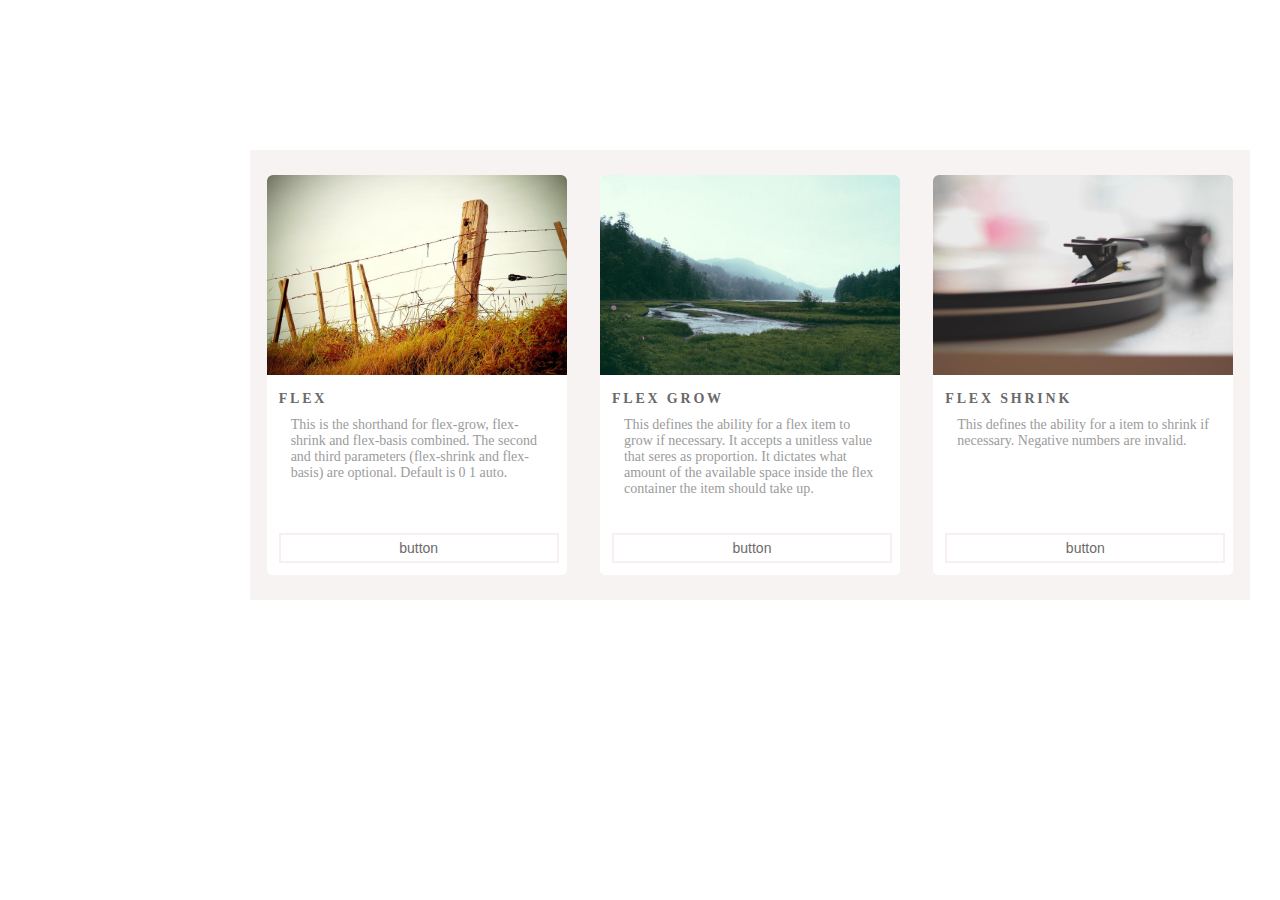
<file: ex1/index.html>
<!DOCTYPE html>
<html lang="en">
<head>
    <meta charset="UTF-8">
    <meta name="viewport" content="width=device-width, initial-scale=1.0">
    <title>Document</title>
    <link rel="stylesheet" href="style.css">
</head>
<body>
    <div class="box">
        <div class="container">
            <img class="img" src="./img/img1.jpg">
            <div class="content">
                <h2>FLEX</h2>
                <p class="content">
                    This is the shorthand for flex-grow, flex-shrink and flex-basis combined. The second and third parameters (flex-shrink and flex-basis) are optional. Default is 0 1 auto.
                </p>
                <button class="btn">button</button>
            </div>
        </div>

        <div class="container">
            <img class="img" src="./img/img2.jpg">
            <div class="content">
                <h2>FLEX GROW</h2>
                <p class="content">
                    This defines the ability for a flex item to grow if necessary. It accepts a unitless value that seres as proportion. It dictates what amount of the available space inside the flex container the item should take up.
                </p>
                <button class="btn">button</button>
            </div>
        </div>

        <div class="container">
            <img class="img" src="./img/img3.jpg">
            <div class="content">
                <h2>FLEX SHRINK</h2>
                <p class="content">
                    This defines the ability for a item to shrink if necessary. Negative numbers are invalid.
                </p>
                <button type="button" class="btn">button</button>
            </div>
        </div>
    </div>
    
</body>
</html>
</file>
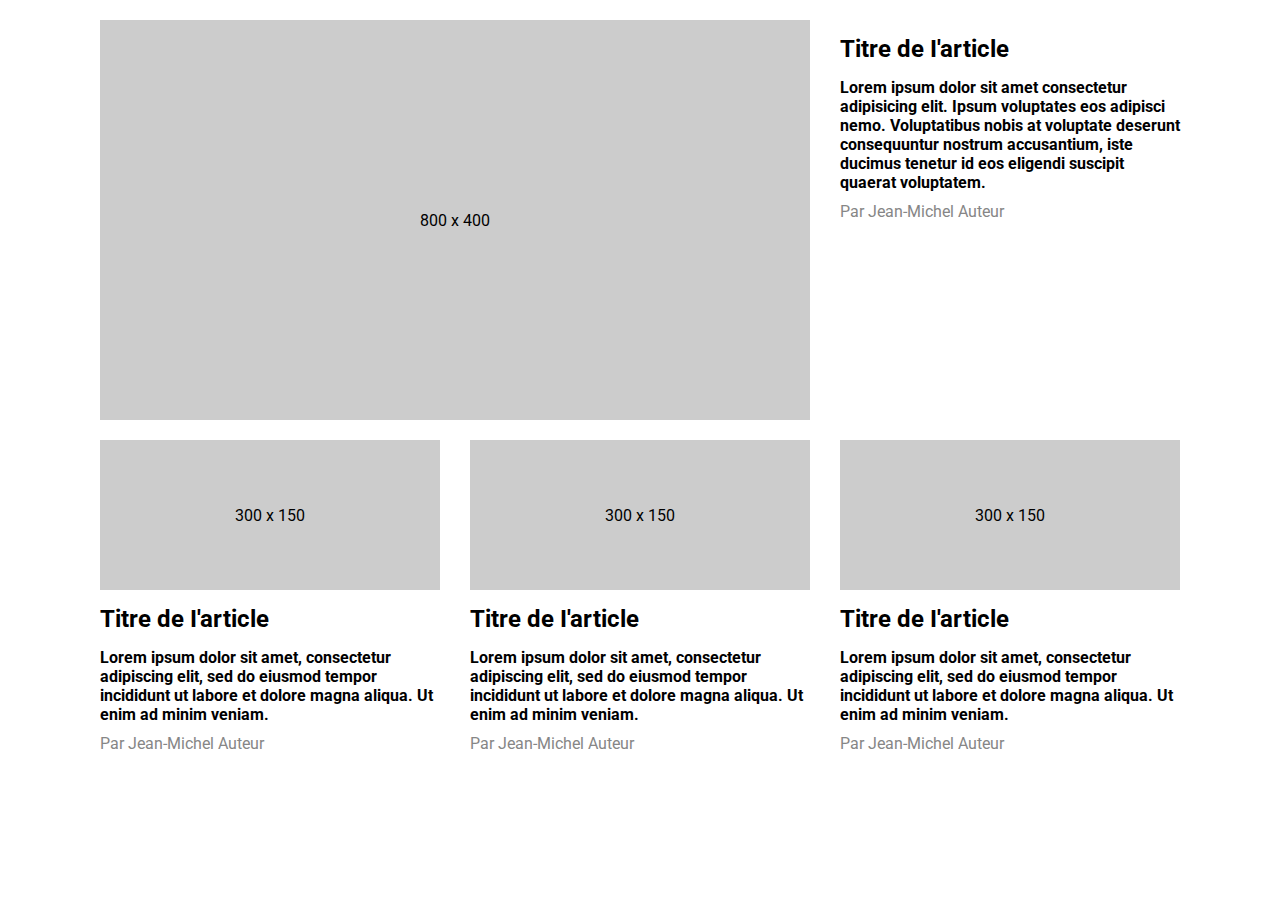
<file: ex2/index.html>
<!DOCTYPE html>
<html lang="en">
<head>
    <meta charset="UTF-8">
    <meta name="viewport" content="width=device-width, initial-scale=1.0">
    <link href="https://fonts.googleapis.com/css2?family=Roboto:wght@300;400;700&display=swap" rel="stylesheet">
    <link rel="stylesheet" href="style.css">
    <title>Document</title>
</head>
<body>
    <div class="container">
        <div class="banner">
          <div class="row">
            <div class="col-8 col-12">
              <div class="banner-img">
                <span>800 x 400</span>
              </div>
            </div>

            <div class="col-4 col-12">
              <div class="banner-body">
                <h5 class="banner-title">Titre de I'article</h5>
                <div class="bannere-text">Lorem ipsum dolor sit amet consectetur adipisicing elit. Ipsum voluptates eos adipisci nemo. Voluptatibus nobis at voluptate deserunt consequuntur nostrum accusantium, iste ducimus tenetur id eos eligendi suscipit quaerat voluptatem.</div>
                <a href="#" class="banner-author">Par Jean-Michel Auteur</a>
              </div>
            </div>
          </div>
        </div>

        <div class="row">
          <div class="col-4 col-12">
            <div class="card">
                <div class="card-img">
                    <span>300 x 150</span>
                </div>

                <div class="card-body">
                    <h5 class="card-title">Titre de I'article</h5>
                    <div class="card-text">Lorem ipsum dolor sit amet, consectetur adipiscing elit, sed do eiusmod tempor incididunt ut labore et dolore magna aliqua. Ut enim ad minim veniam.</div>
                    <a href="#" class="card-author">Par Jean-Michel Auteur</a>
                </div>
            </div>
          </div>

          <div class="col-4 col-12">
            <div class="card">
                <div class="card-img">
                    <span>300 x 150</span>
                </div>

                <div class="card-body">
                    <h5 class="card-title">Titre de I'article</h5>
                    <div class="card-text">Lorem ipsum dolor sit amet, consectetur adipiscing elit, sed do eiusmod tempor incididunt ut labore et dolore magna aliqua. Ut enim ad minim veniam.</div>
                    <a href="#" class="card-author">Par Jean-Michel Auteur</a>
                </div>
            </div>
          </div>

          <div class="col-4 col-12">
            <div class="card">
                <div class="card-img">
                    <span>300 x 150</span>
                </div>

                <div class="card-body">
                    <h5 class="card-title">Titre de I'article</h5>
                    <div class="card-text">Lorem ipsum dolor sit amet, consectetur adipiscing elit, sed do eiusmod tempor incididunt ut labore et dolore magna aliqua. Ut enim ad minim veniam.</div>
                    <a href="#" class="card-author">Par Jean-Michel Auteur</a>
                </div>
            </div>
          </div>
        </div>
      </div>
</body>
</html>
</file>
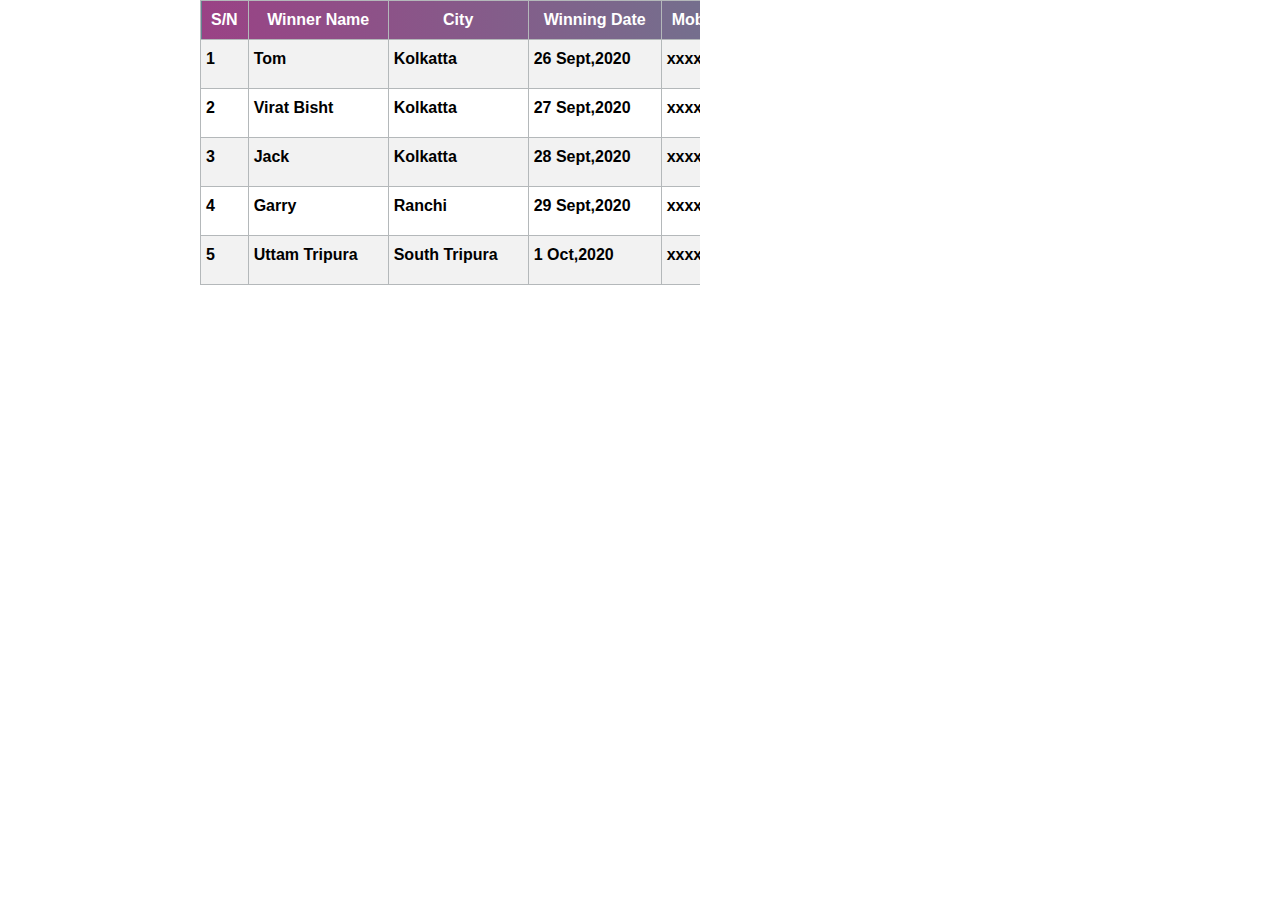
<file: ex1/table1.html>
<!DOCTYPE html>
<html lang="en">
<head>
    <meta charset="UTF-8">
    <meta name="viewport" content="width=device-width, initial-scale=1.0">
    <title>Document</title>
    <link rel="stylesheet" href="table1.css">
    <link rel="stylesheet" href="https://pro.fontawesome.com/releases/v5.10.0/css/all.css" integrity="sha384-AYmEC3Yw5cVb3ZcuHtOA93w35dYTsvhLPVnYs9eStHfGJvOvKxVfELGroGkvsg+p" crossorigin="anonymous"/>
</head>
<body>
    <div class="table" >
        <table>
            <tr class="table_overflow">
                <th>S/N</th>
                <th><i class="fas fa-user"></i> Winner Name</th>
                <th><i class="fas fa-map-marker-alt"></i> City</th>
                <th><i class="far fa-calendar"></i> Winning Date</th>
                <th><i class="fas fa-phone"></i> Mobile Number</th>
                <th><i class="fas fa-trophy"></i> Reward</th>
            </tr>
    
            <tr>
                <td>1</td>
                <td>Tom</td>
                <td>Kolkatta</td>
                <td>26 Sept,2020</td>
                <td>xxxxxx5288</td>  
                <td>Gold Coin<img class="rick" src="image/coin.png" alt= ""></td>
            </tr>
    
            <tr>
                <td>2</td>
                <td>Virat Bisht</td>
                <td>Kolkatta</td>
                <td>27 Sept,2020</td>
                <td>xxxxxx9688</td>  
                <td>Gold Coin<img class="rick" src="image/coin.png" alt= ""></td>
            </tr>
    
            <tr>
                <td>3</td>
                <td>Jack</td>
                <td>Kolkatta</td>
                <td>28 Sept,2020</td>
                <td>xxxxxx9197</td>    
                <td>Gold Coin<img class="rick" src="image/coin.png" alt= ""></td>

            <tr>
                <td>4</td>
                <td>Garry</td>
                <td>Ranchi</td>
                <td>29 Sept,2020</td>
                <td>xxxxxx0987</td>
                <td>Gold Coin<img class="rick" src="image/coin.png" alt= ""></td>
            </tr>

            <tr>
                 <td>5</td>
                <td>Uttam Tripura</td>
                <td>South Tripura</td>
                <td>1 Oct,2020</td>
                <td>xxxxxx0976</td>
                <td>Gold Coin<img class="rick" src="image/coin.png" alt= ""></td>
            </tr>
        </table>
    </div>
</body>
</html>
</file>
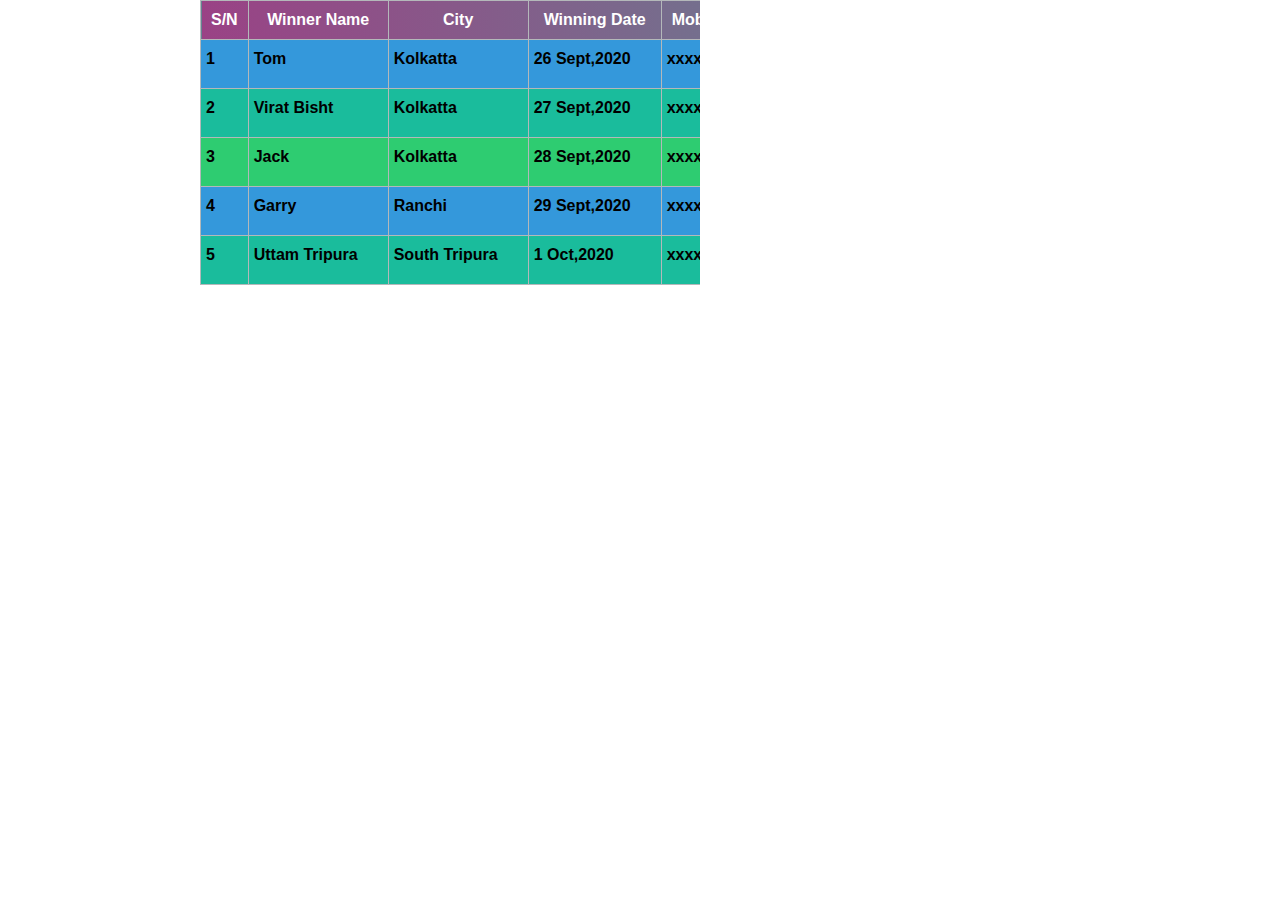
<file: ex2/table2.html>
<!DOCTYPE html>
<html lang="en">
<head>
    <meta charset="UTF-8">
    <meta name="viewport" content="width=device-width, initial-scale=1.0">
    <title>Document</title>
    <link rel="stylesheet" href="table2.css">
    <link rel="stylesheet" href="https://pro.fontawesome.com/releases/v5.10.0/css/all.css" integrity="sha384-AYmEC3Yw5cVb3ZcuHtOA93w35dYTsvhLPVnYs9eStHfGJvOvKxVfELGroGkvsg+p" crossorigin="anonymous"/>
</head>
<body>
    <div class="table" >
        <table>
            <tr class="table_overflow">
                <th>S/N</th>
                <th><i class="fas fa-user"></i> Winner Name</th>
                <th><i class="fas fa-map-marker-alt"></i> City</th>
                <th><i class="far fa-calendar"></i> Winning Date</th>
                <th><i class="fas fa-phone"></i> Mobile Number</th>
                <th><i class="fas fa-trophy"></i> Reward</th>
            </tr>
    
            <tr>
                <td>1</td>
                <td>Tom</td>
                <td>Kolkatta</td>
                <td>26 Sept,2020</td>
                <td>xxxxxx5288</td>  
                <td>Gold Coin<img class="rick" src="image/coin.png" alt= ""></td>
            </tr>
    
            <tr>
                <td>2</td>
                <td>Virat Bisht</td>
                <td>Kolkatta</td>
                <td>27 Sept,2020</td>
                <td>xxxxxx9688</td>  
                <td>Gold Coin<img class="rick" src="image/coin.png" alt= ""></td>
            </tr>
    
            <tr>
                <td>3</td>
                <td>Jack</td>
                <td>Kolkatta</td>
                <td>28 Sept,2020</td>
                <td>xxxxxx9197</td>    
                <td>Gold Coin<img class="rick" src="image/coin.png" alt= ""></td>

            <tr>
                <td>4</td>
                <td>Garry</td>
                <td>Ranchi</td>
                <td>29 Sept,2020</td>
                <td>xxxxxx0987</td>
                <td>Gold Coin<img class="rick" src="image/coin.png" alt= ""></td>
            </tr>

            <tr>
                 <td>5</td>
                <td>Uttam Tripura</td>
                <td>South Tripura</td>
                <td>1 Oct,2020</td>
                <td>xxxxxx0976</td>
                <td>Gold Coin<img class="rick" src="image/coin.png" alt= ""></td>
            </tr>
        </table>
    </div>
</body>
</html>
</file>
<file: ex1/style.css>
* {
    padding: 0;
    margin: 0;
}

.box {
    background-color: #f7f3f3;
    width: 1000px;
    height: 450px;
    margin: 150px 250px;
    font-size: 14px;
    display: flex;
    justify-content: space-around;
    align-items: center;
    box-sizing: border-box;
}

.container {
    background-color: #ffffff;
    width: 300px;
    height: 400px;
    border-radius: 5px;
    box-shadow: 10 10px 16px 0 rgba(0,0,0,0.2);
    transition: 0.3s;
    position: relative;
    box-sizing: border-box; 
}

.container:hover {
    box-shadow: 0 20px 36px 0 rgba(0,0,0,0.2);
  }

.img {
    width: 100%;
    height:200px;
    margin: 0px;
    border-radius: 6px 6px 0 0;
}

.content {
    color: #9B9B9B;
    margin: 0px 12px 12px 12px;
    height: 114px;
    font-size: 14px;   

}

h2 {
    color: #696969;
    margin-top: 12px;
    margin-bottom: 10px;
    letter-spacing: 0.2em;
    font-size: 14px;
    line-break: normal;
}


.btn {
    background-color: #ffffff;
    border: 2px solid #f8efef;
    color: #6e6a6a;
    width: 280px;
    height: 30px;
    bottom: 12px;
    font-size: 14px;
    text-align: center;
    position: absolute;
    padding: auto;  
}
</file>
<file: ex2/style.css>
* {
    margin: 0;
    padding: 0;
}
html {
    font-size: 16px;
}

body {
    font-family: 'Roboto', sans-serif;
}

.container  {
    width: 100%;
    margin: 0 auto;
}

.row {
    display: flex;
    flex-direction: column;
    margin-left: -15px;
    margin-right: -15px;
}

[class^="col-"] {
    padding-left: 15px;
    padding-right: 15px;
    box-sizing: border-box;
}

.col-12 {
    width: 100%;
}

.banner {
    margin: 20px 0;
    width: 100%;
}

.banner-img {
    background: #ccc;
    height: 400px;
    display: flex;
    justify-content: center;
    align-items: center;
}

.card {
    margin-bottom: 30px;
}

[class$="title"] {
    font-size: 1.5rem;
    margin: 15px 0;
}

[class$="text"] {
    font-size: 1rem;
    font-weight: bold;
    margin-bottom: 10px;
}

[class$="author"] {
    text-decoration: none;
    color: #868686;
}

.card-img {
    height: 150px;
    background-color: #ccc;
    display: flex;
    justify-content: center;
    align-items: center;
}


@media screen and (min-width:576px) {
    .container {
        max-width: 100%;
        width: 1080px;
        margin: 0 auto;
    }

    .row {
        display: flex;
        flex-wrap: wrap;
        flex-direction: row;
        margin-left: -15px;
        margin-right: -15px;
    }

    [class^="col-"] {
        padding-left: 15px;
        padding-right: 15px;
        box-sizing: border-box;
    }

    .col-4 {
        width: calc( (4/12) * 100% );
    }

    .col-8 {
        width: calc( (8/12) * 100% );
    }
}
</file>
<file: ex1/table1.css>
* {
    margin: 0;
    padding: 0;
}

.table {
    width: 500px;
    height: 300px;
    margin-left: 200px;
    box-sizing: border-box;
    overflow-x: auto;
}

.table_overflow {
    background-image: linear-gradient(to right, #9A4285 ,#648391);
    color: white;
}

table {
    font-weight: bold;
    font-family: Arial, Helvetica, sans-serif;
    font-size: 1em;
}

th img {
    padding-right: 5px;
 }
 
 .rick {
     padding: 8px 0px 0px 8px;
     width: 6px;
     height: 6px;
 }
  
table, tr, td, th {
    border: 1px solid #b4b8ba;
    border-collapse: collapse;
}

tr:nth-child(even) {
    background: #f2f2f2;
}

tr, td {
    padding: 10px 30px 20px 5px;
    white-space: nowrap;
}

th {
    padding: 10px;
}
</file>
<file: ex2/table2.css>
* {
    margin: 0;
    padding: 0;
}

.table {
    width: 500px;
    height: 300px;
    margin-left: 200px;
    box-sizing: border-box;
    overflow-x: auto;
}

.table_overflow {
    background-image: linear-gradient(to right, #9A4285 ,#648391);
    color: white;
}

table {
    font-weight: bold;
    font-family: Arial, Helvetica, sans-serif;
    font-size: 1em;
}

th img {
    padding-right: 5px;
 }
 
 .rick {
     padding: 8px 0px 0px 8px;
     width: 6px;
     height: 6px;
 }
  
table, tr, td, th {
    border: 1px solid #b4b8ba;
    border-collapse: collapse;
}

tr:nth-child(even) {
    background: #f2f2f2;
}

tr:nth-child(3n+0){
    background-color: #1abc9c;
}

tr:nth-child(3n+1){
    background-color: #2ecc71;
}

tr:nth-child(3n+2){
    background-color: #3498db;
}

tr, td {
    padding: 10px 30px 20px 5px;
    white-space: nowrap;
}

th {
    padding: 10px;
}
</file>
